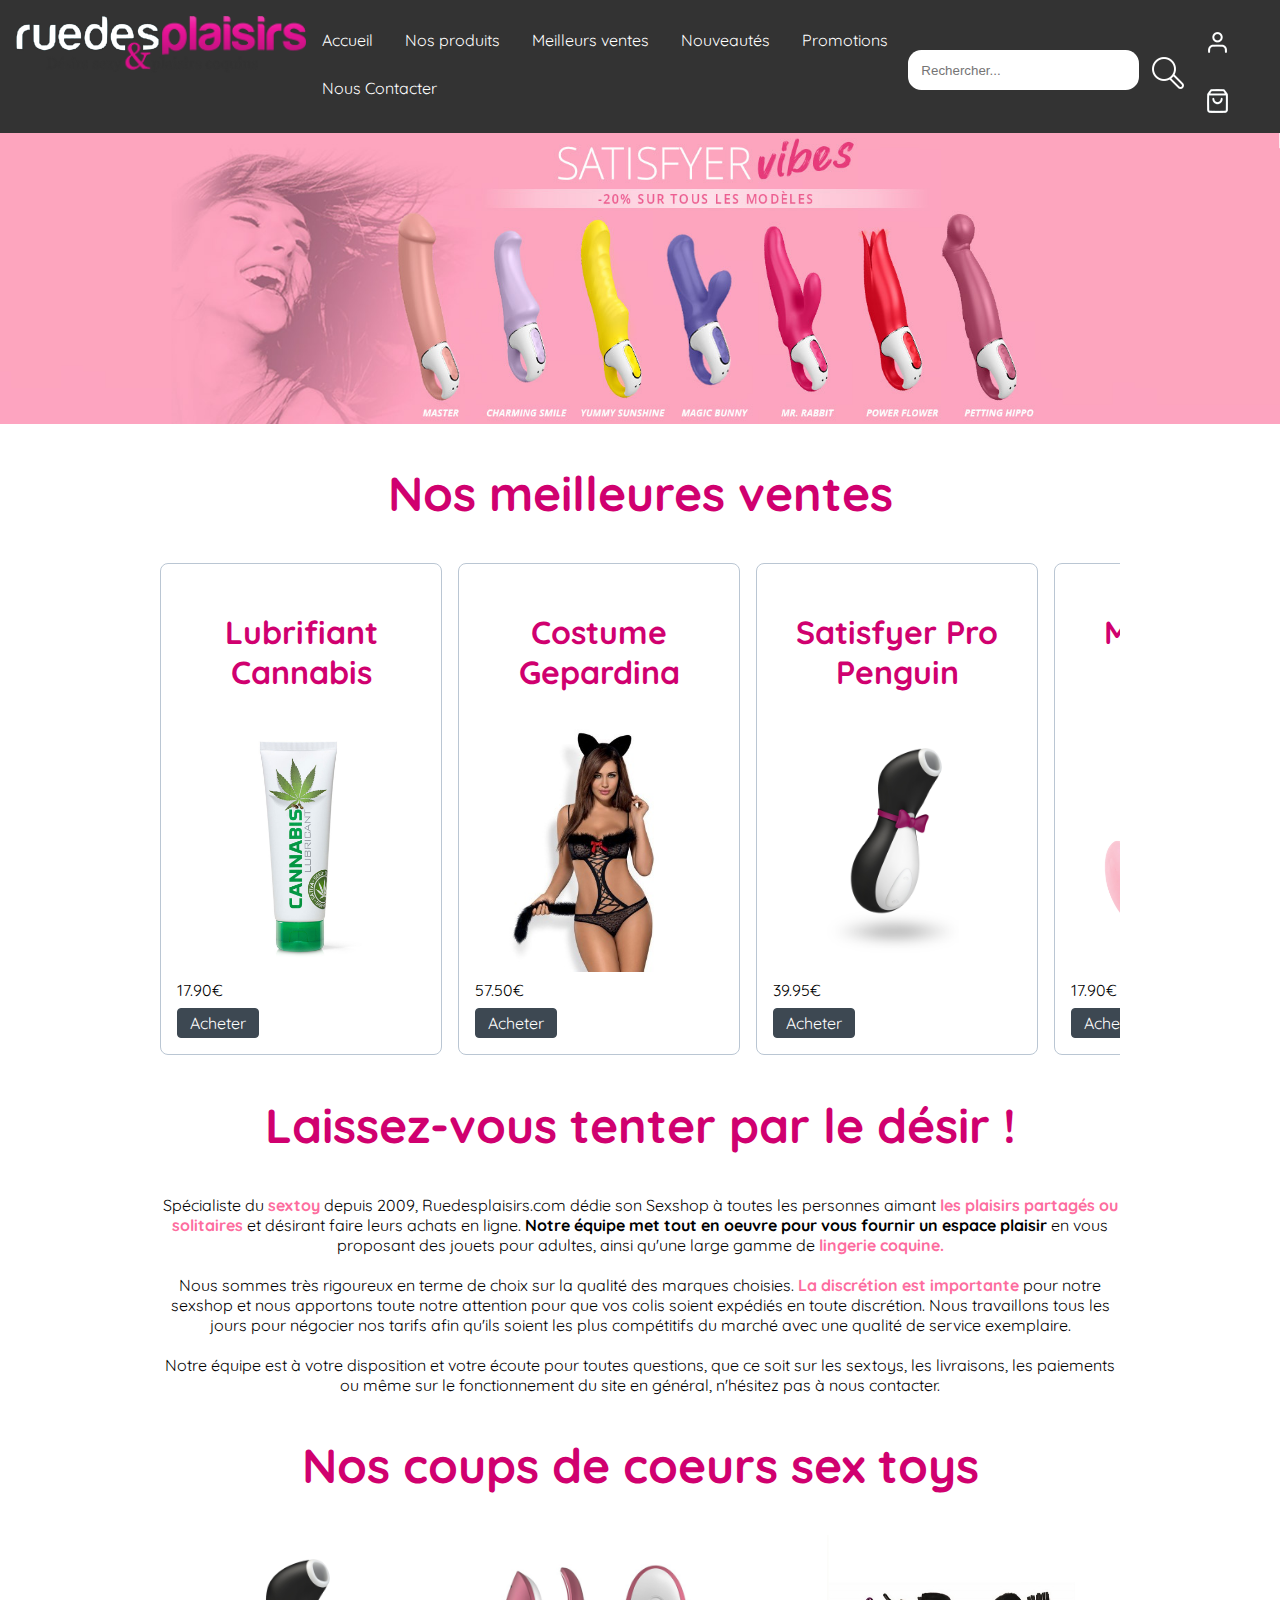
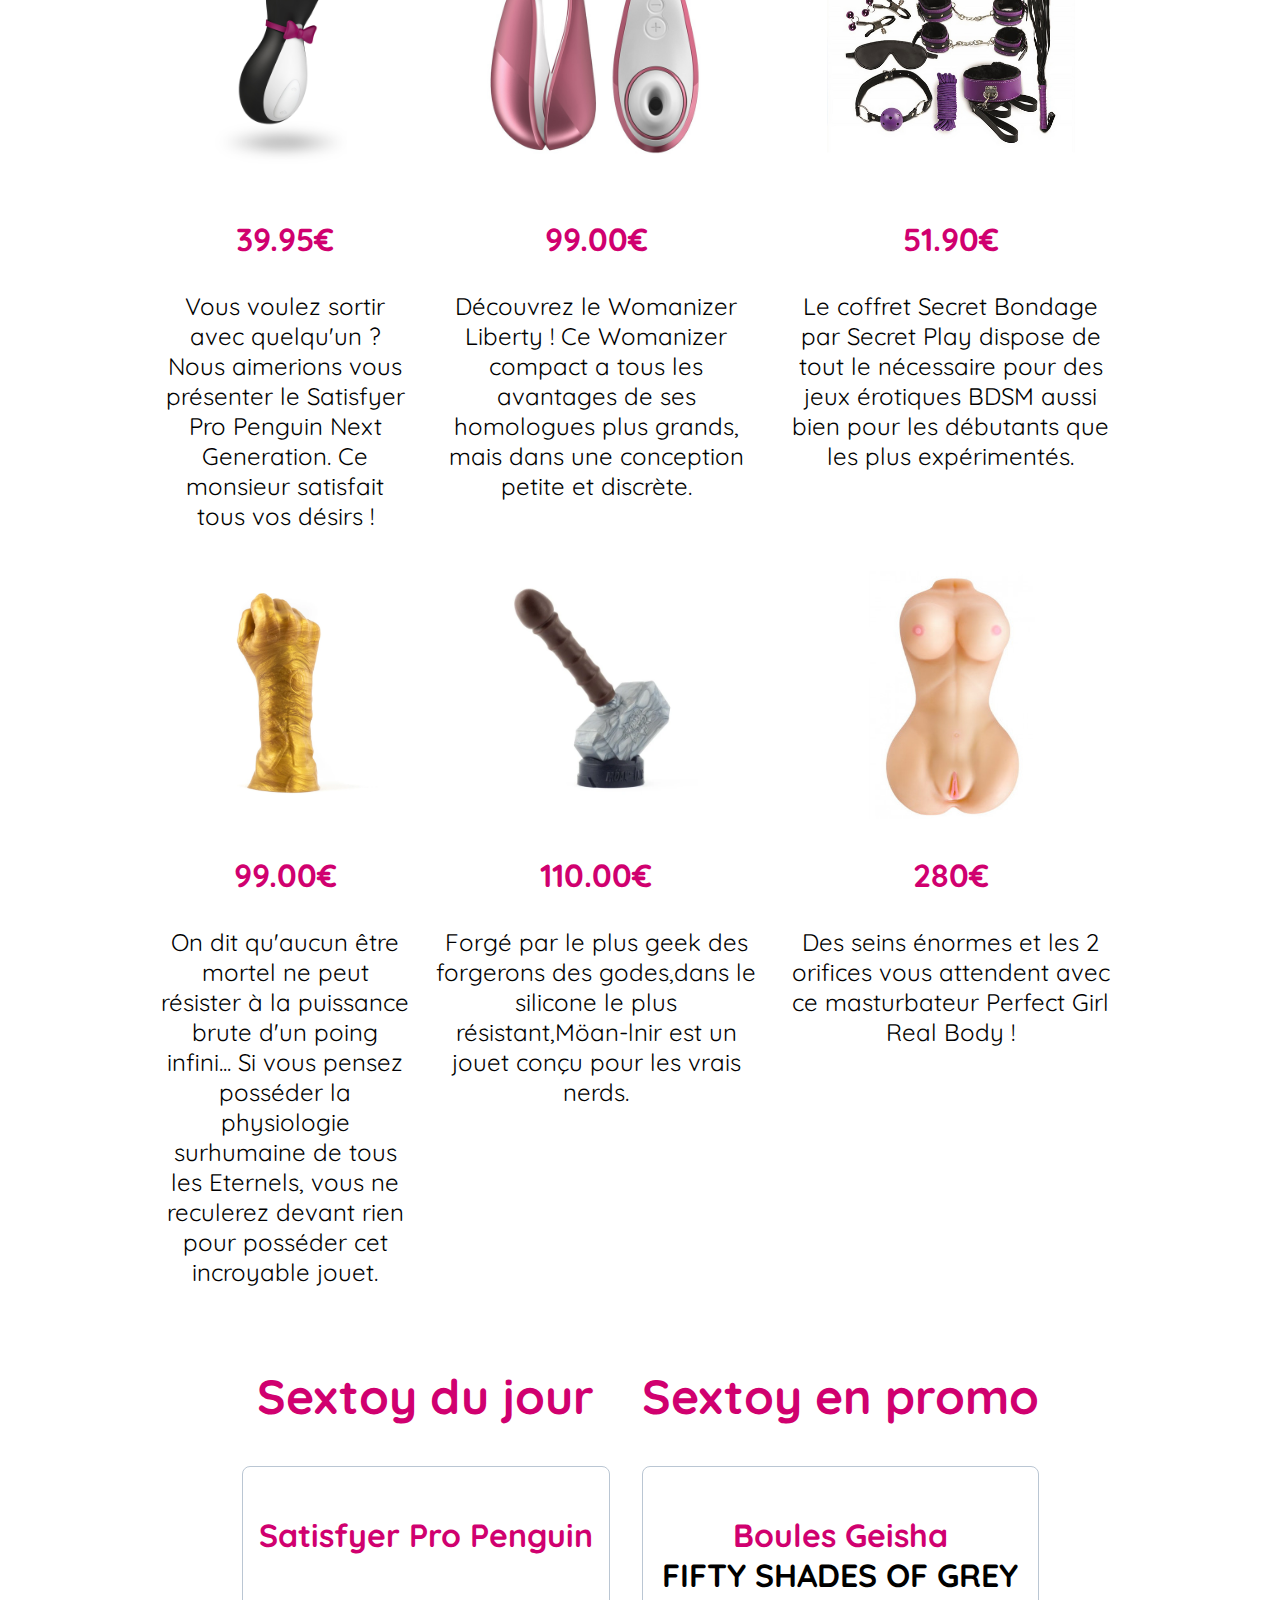
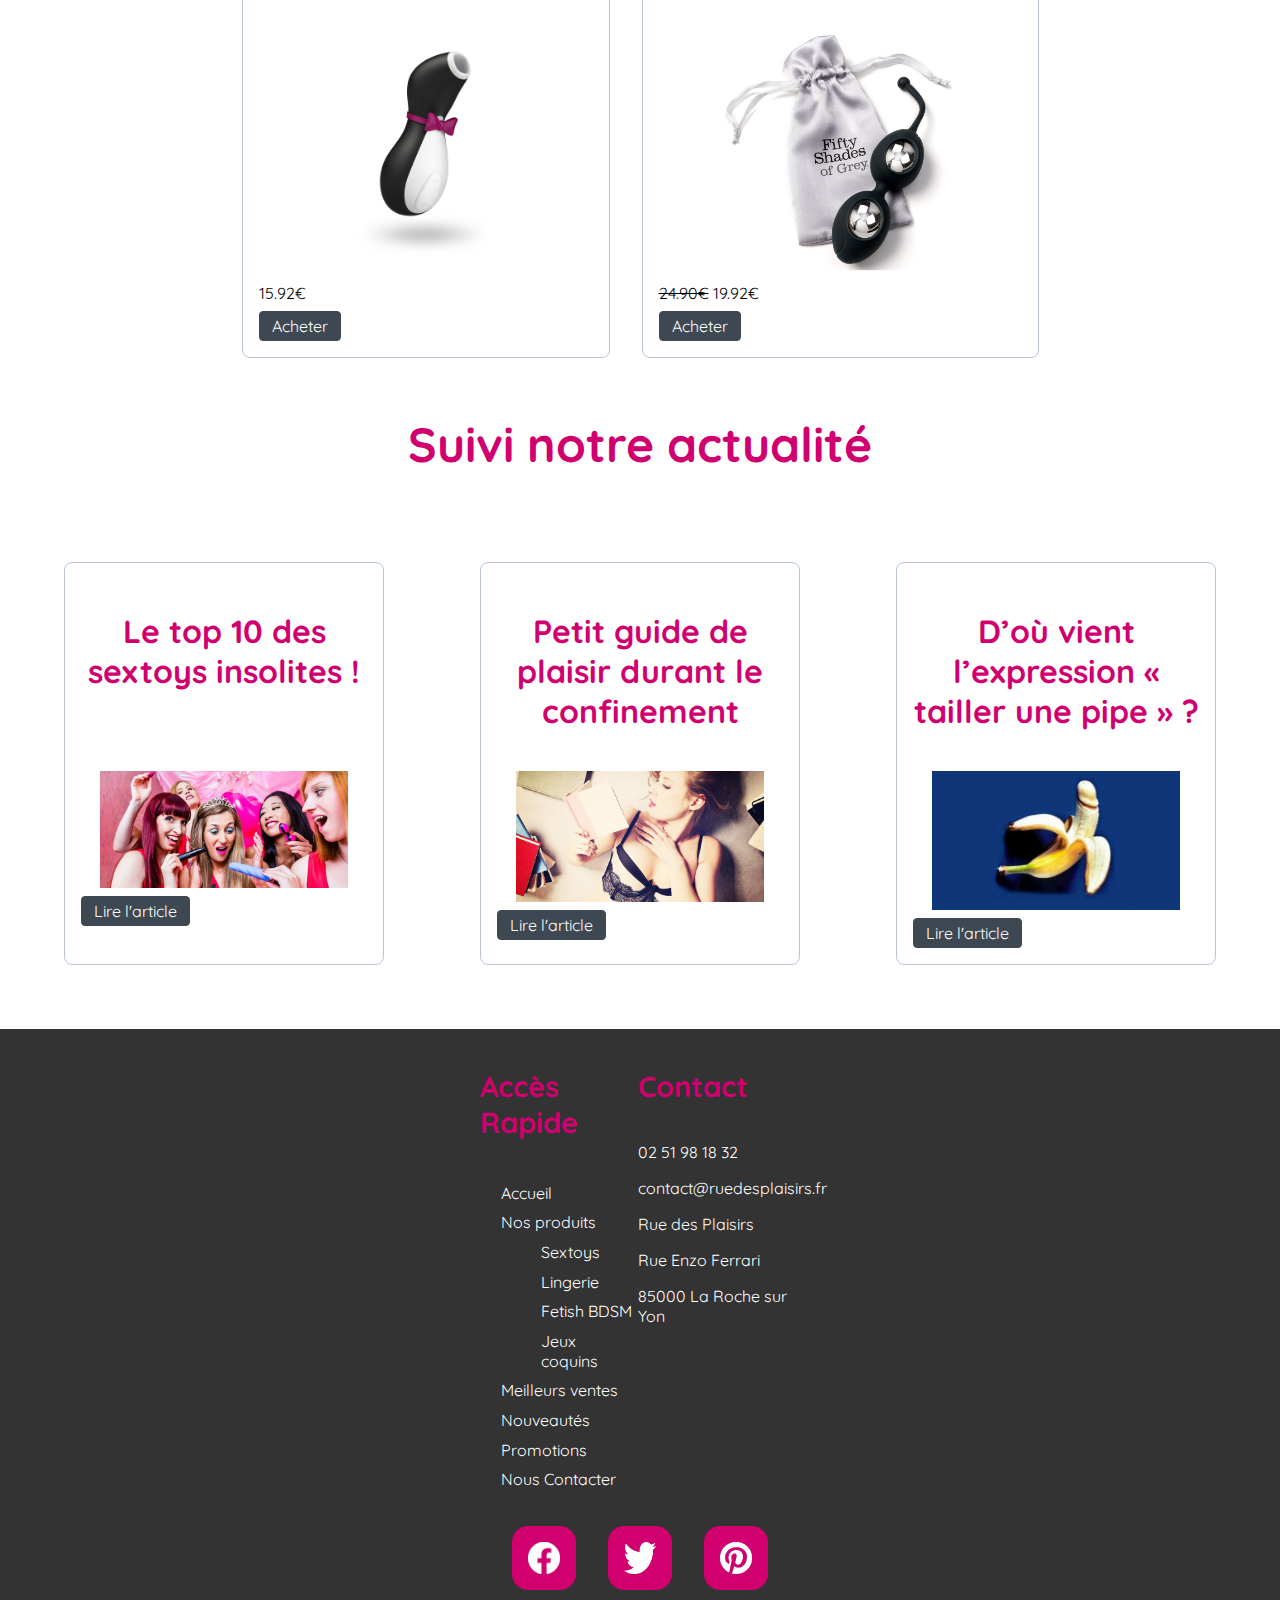
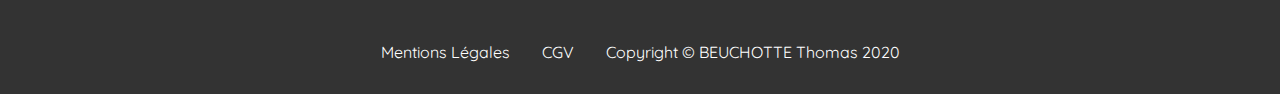
<file: index.html>
<!DOCTYPE html>

<html lang="fr">
<head>
	<meta name="Accueil" content="Page d'accueil permettant d'acheter des outils pour procurer du plaisir sexuel à soi et son partenaire.">
	<meta charset="utf-8" />
	<meta name="viewport" content="width=device-width, initial-scale=1">  
	<meta name="robots" content="noindex, nofollow">
	<link href="https://fonts.googleapis.com/css2?family=Quicksand&display=swap" rel="stylesheet">
	<link rel="icon" href="img/favicon.ico" type="image/x-icon">
	<link rel="stylesheet" href="CSSSiteWeb.css" />

	<title>Rue des Plaisirs</title>
</head>
<body>

	<div class="corps" id="index_corps" >
		<!--
		<div class="grid-container">
			<div class="grid-item">
				<div class="logo_principal" id="logo_principal">
					<img src="img/logo2.png" alt="logo_principal">
				</div>
			</div>
			
			<div class="grid-item">
				<div class="search" id="search"> 
					<input type="search" id="search_bar"  name="search_bar" placeholder="Rechercher..." >
					 <img  src="img/search.svg" alt="search"/>
				</div>
			</div>

			<div class="grid-item">
				<div class="logo_header">
					<a href="#"> <img src="img/ico_top_compte.png" alt="logo_compte"/></a>
					<a href="#"> <img src="img/panier.png" alt="logo_panier"/></a>
				</div>
			</div>
	    </div> -->

		<div class="head">

	
			<div class="logo_principal" id="logo_principal">
					<img src="img/logo2.png" alt="logo_principal">
			</div>

		
			<nav class="navigation" aria-label="Primary">	
					<a href="#">Accueil</a>
					<div class="dropdown">
						<button class="dropbtn">Nos produits</button>
		  				<div class="dropdown-content">
		  					<a href="#">Sextoys</a>
		  					
						    <a href="#">Lingerie</a>
						    <a href="#">Fetish BDSM</a>
						    <a href="#">Jeux coquins</a>
						</div>
					</div>
					
					<a href="#">Meilleurs ventes </a>
					<a href="#">Nouveautés</a>
					<a href="#">Promotions</a>
					<a href="#">Nous Contacter</a>
			
			</nav> 

			<nav class="navigation_mobile" aria-label="Primary">	
				<div class="dropdown">
					<button class="dropbtn">Accueil</a></button>
					<div class="dropdown-content">

						<div class="dropdown_2">
							<a href="#" class="dropbtn_2">Nos produits</a>
				  				<div class="dropdown-content_2">
				  					<a href="#">Sextoys</a>
								    <a href="#">Lingerie</a>
								    <a href="#">Fetish BDSM</a>
								    <a href="#">Jeux coquins</a>
								</div>
						 </div>
					
						<a href="#">Meilleurs ventes </a>
						<a href="#">Nouveautés</a>
						<a href="#">Promotions</a>
						<a href="#">Nous Contacter</a>
					</div>
				</div>





			</nav> 

			<!--
			<div class="search" id="search"> 
				<input type="search" id="search_bar"  name="search_bar" placeholder="Rechercher..." >
				 <img  src="img/search2.png" alt="search"/>
			</div>-->
			
			    <div class="container">
			     	<form role="search" method="get" class="search-form form" action="">
				       <input type="search" class="search-field" placeholder="Rechercher..." value="" name="s" title="" />
				      <input type="submit" class="search-submit button" value="" />

			    	</form>
			    </div>
			<div class="logo_header">
				<a href="#"> <img src="img/user.png" alt="logo_compte"/></a>
				<a href="#"> <img src="img/shop_bag.png" alt="logo_panier"/></a>
			</div>
			
		</div>
		 <!-- emplacement pour carrousel  -->
        <div id="slider">
        	<figure class="wrapper">
                <img src="img/bd_accueil_2.jpg" alt="diapo 2">
            </figure>
        </div>
		<div class="meilleursVente">
	    	<h2>Nos meilleures ventes</h2>

	    	<section class="carousel">
	            <ul class="carousel-items">
	                <li class="carousel-item">
	                    <div class="card">
	                        <h3 class="card-title">Lubrifiant Cannabis</h3>
	                        <img src="img/lubrifiant_cannabis.jpg" alt="lubrifiant" />
	                        <div class="card-content">
	                            <p>17.90€</p>
	                            <a href="#" class="button">Acheter</a>
	                        </div>
	                    </div>
	                </li>
	                <li class="carousel-item">
	                    <div class="card">
	                        <h3 class="card-title">Costume Gepardina</h3>
	                        <img src="img/costume.jpg" alt="costume"/>
	                        <div class="card-content">
	                            <p>57.50€</p>
	                            <a href="#" class="button">Acheter</a>
	                        </div>
	                    </div>
	                </li>
	                <li class="carousel-item">
	                    <div class="card">
	                        <h3 class="card-title">Satisfyer Pro Penguin</h3>
	                        <img src="img/pinguin_satisfyer.jpg" alt="pinguin"/>
	                        <div class="card-content">
	                            <p>39.95€</p>
	                            <a href="#" class="button">Acheter</a>
	                        </div>
	                    </div>
	                </li>
	                <li class="carousel-item">
	                    <div class="card">
	                        <h3 class="card-title">Mini Canard Vibrant</h3>
	                        <img src="img/canard_rose.jpg" alt="canard" />
	                        <div class="card-content">
	                            <p>17.90€</p>
	                            <a href="#" class="button">Acheter</a>
	                        </div>
	                    </div>
	                </li>
	                <li class="carousel-item">
	                    <div class="card">
	                        <h3 class="card-title">Vibromasseur Rabbit</h3>
	                        <img src="img/vibromasseur.jpg" alt="vibromasseur" />
	                        <div class="card-content">
	                            <p>19.90€</p>
	                            <a href="#" class="button">Acheter</a>
	                        </div>
	                    </div>
	                </li>
	                <li class="carousel-item">
	                    <div class="card">
	                        <h3 class="card-title">Intimy Phospho</h3>
	                        <img src="img/phospho.jpg" alt="phospho"/>
	                        <div class="card-content">
	                            <p>6.90€</p>
	                            <a href="#" class="button">Acheter</a>
	                        </div>
	                    </div>
	                </li>
	                <li class="carousel-item">
	                    <div class="card">
	                        <h3 class="card-title">Masturbateur Main</h3>
	                        <img src="img/masturbateur.jpg" alt="masturbateur" />
	                        <div class="card-content">
	                            <p>62.90€</p>
	                            <a href="#" class="button">Acheter</a>
	                        </div>
	                    </div>
	                </li>
	                <li class="carousel-item">
	                    <div class="card">
	                        <h3 class="card-title">Plug Anal</h3>
	                        <img src="img/plug_anal.jpg" alt="plug" />
	                        <div class="card-content">
	                            <p>15.92€</p>
	                            <a href="#" class="button">Acheter</a>
	                        </div>
	                    </div>
	                </li>
	            </ul>
	        </section>
		</div>

	    <div class="description">
	    	<h2>Laissez-vous tenter par le désir !</h2>
	    	<p>
	    		Spécialiste du <b class="rose">sextoy </b>depuis 2009, Ruedesplaisirs.com dédie son Sexshop à toutes les personnes aimant <b class="rose">les plaisirs partagés ou solitaires</b> et désirant faire leurs achats en ligne. <b>Notre équipe met tout en oeuvre pour vous fournir un espace plaisir</b> en vous proposant des jouets pour adultes, ainsi qu'une large gamme de <b class="rose">lingerie coquine. </b>
	    		<br><br>
	    		Nous sommes très rigoureux en terme de choix sur la qualité des marques choisies.<b class="rose"> La discrétion est importante </b> pour notre sexshop et nous apportons toute notre attention pour que vos colis soient expédiés en toute discrétion. Nous travaillons tous les jours pour négocier nos tarifs afin qu'ils soient les plus compétitifs du marché avec une qualité de service exemplaire.
				<br><br>
	    		Notre équipe est à votre disposition et votre écoute pour toutes questions, que ce soit sur les sextoys, les livraisons, les paiements ou même sur le fonctionnement du site en général, n'hésitez pas à nous contacter.
	    	</p>
	    </div>
		<div class="contenu">	
			<h2>Nos coups de coeurs sex toys</h2>
			<div class="coup_de_coeur">
				<div class="pinguin">
					<img src="img/pinguin_satisfyer.jpg" alt="pinguin">
					<h3>39.95€</h3>
					<p>
						Vous voulez sortir avec quelqu'un ?
						Nous aimerions vous présenter le Satisfyer Pro Penguin Next Generation. 
						Ce monsieur satisfait tous vos désirs !	
					</p>
				</div>

				<div class = "womanizer">
					<img src="img/womanizer.jpg" alt="womanizer">
					<h3>99.00€</h3>
					<p>
						Découvrez le Womanizer Liberty ! 
						Ce Womanizer compact a tous les avantages de ses homologues plus grands, mais dans une conception petite et discrète.
					</p>
				</div>

				<div class="bondage">
					<img src="img/bondage.png" alt="bondage">
					<h3>51.90€</h3>
					<p>
						Le coffret Secret Bondage par Secret Play dispose de tout le nécessaire pour des jeux érotiques BDSM aussi bien pour les débutants que les plus expérimentés.
					</p>
				</div>

				<div class="infinity">
					<img src="img/infinity.png" alt="infinity">
					<h3>99.00€</h3>
					<p>
						On dit qu'aucun être mortel ne peut résister à la puissance brute d'un poing infini...
						Si vous pensez posséder la physiologie surhumaine de tous les Eternels, vous ne reculerez devant rien pour posséder cet incroyable jouet.
					</p>
				</div>

				<div class="hammer">
					<img src="img/hammer.png" alt="hammer">
					<h3>110.00€</h3>
					<p>
						Forgé par le plus geek des forgerons des godes,dans le silicone le plus résistant,Möan-lnir est un jouet conçu pour les vrais nerds.
					</p>
				</div>

				<div class= "body_gonflable">
					<img src="img/body.jpg" alt="body_gonflable">
					<h3>280€</h3>
					<p>		
					Des seins énormes et les 2 orifices vous attendent avec ce masturbateur Perfect Girl Real Body !
					</p>

				</div>

			</div>
		</div>
		<div class="miseEnAvant">

			<div class="miseEnAvant_content">
				<h2>Sextoy du jour</h2>
				<div class="card">
	                <h3 class="card-title">Satisfyer Pro Penguin</h3>
	                <img src="img/pinguin_satisfyer.jpg" alt="plug" />
	                <div class="card-content">
	                    <p>15.92€</p>
	                    <a href="#" class="button">Acheter</a>
	                </div>

				</div>
			</div>
			<div class="miseEnAvant_content">
				<h2>Sextoy en promo</h2>
				<div class="card">
	                <h3 class="card-title">Boules Geisha
	                	<br><font color="black" >FIFTY SHADES OF GREY</font></h3>

	                <img src="img/fifty_shades.jpg" alt="geisha" />
	                <div class="card-content">
	                    <p><strike>24.90€</strike> 19.92€</p>
	                    <a href="#" class="button">Acheter</a>
	                </div>
				</div>
			</div>
		</div>

	
		<div class="blog">
			<h2>Suivi notre actualité</h2>
			<div class ="presentation">
				<div class ="article">
					<h3>Le top 10 des sextoys insolites !</h3>
					<img src="img/insolites.jpg" alt="blog_1"/><!-- --> 
					<a href="https://blog.ruedesplaisirs.com/sextoy/top10-des-sextoys-insolites/"  target="_blank" class="button">Lire l'article</a>
				</div>
				<div class ="article">
					<h3>Petit guide de plaisir durant le confinement</h3>
					<img src="img/girl_confinement.jpg" alt="blog_2"  /> <!---->
					<a href=" https://blog.ruedesplaisirs.com/actualites-sexo/guide-survie-pour-couples-celibataires-situation-de-confinement/"  target="_blank" class="button">Lire l'article</a>
				</div>
				<div class ="article">
					<h3>D’où vient l’expression « tailler une pipe » ?</h3>
					<img src="img/pipe.jpg" alt="blog_3"/> <!-- -->
					<a href="https://blog.ruedesplaisirs.com/actualites-sexo/origine-expression-tailler-une-pipe/" target="_blank"   class="button">Lire l'article</a>
				</div>
			</div>
		</div>
	</div>

	<footer>
			<div class="footer">
				<div class="footer_content">
 					<h4>Accès Rapide</h4>
 					<ul class="ul_principal">
						<li> <a href="#">Accueil</a></li>
						<li><a href="#">Nos produits</a></li>
							<ul class="ul_secondaire">
								<li><a href="#">Sextoys</a></li>
								<li><a href="#">Lingerie</a></li>
								<li><a href="#">Fetish BDSM</a></li>
								<li><a href="#">Jeux coquins</a></li>
							</ul>
						<li><a href="#">Meilleurs ventes </a></li>
						<li><a href="#">Nouveautés</a></li>
						<li><a href="#">Promotions</a></li>
						<li><a href="#">Nous Contacter</a></li>
					</ul>	
				</div>
				<div class="footer_content">

					<h4>Contact</h4>			
					<div class="info_contact">
						<p>02 51 98 18 32 </p>
						<p>contact@ruedesplaisirs.fr</p>
						<p>Rue des Plaisirs </p>
						<p>Rue Enzo Ferrari </p>
						<p>85000 La Roche sur Yon</p>
					</div>
				</div>				
			</div>

			<div class="footer_middle">
					<div class="facebook">
					<a href="#" rel="noopener">
						<img src="img/facebook.png" alt="facebook" width="32" height="32"></a>
					</div>
					<div class="Twitter">
						<a href="#" rel="noopener">
						<img src="img/twitter.png" alt="twitter" width="32" height="32"></a>
					</div>
					<div class="Pinterest">
						<a href="#" rel="noopener">
						<img src="img/pinterest2.png" alt="pinterest" width="32" height="32"></a>
					</div>
					
			</div>
			<div class="footer_bottom">
				<a href="#"   rel="noopener"><p>Mentions Légales </p></a>
				<a href="#"   rel="noopener"><p> CGV </p></a>
				<p> Copyright © BEUCHOTTE Thomas 2020</p>
			</div>
	</footer>
</body>					
</html>
</file>
<file: CSSSiteWeb.css>
html{
	font-size: 62.5%;
	scroll-behavior: smooth;
}

body {
	margin:0em;
	font-size:1.6em;
	font-family: 'Quicksand', sans-serif;
}	



.head{
	display: flex;
	flex-direction:column; 
	text-align: center;
	overflow: hidden;
	background-color: #333;
	padding-top: 1em;
	padding-left: 1em;
	padding-right: 1em;
	justify-content: space-between;
}

.logo_header img{
	margin: 1em;
}


/*Code search bar*/
.container {
  width: auto;
  margin:auto;
}

input[type="search"] {
  border-radius: 1em 1em 1em 1em;
  border: 1px solid transparent;
  width: 100%;
  padding: 0.375rem 1.25rem;
  margin-right: 1em;
}
input[type="search"]:focus {
  transition: all 0.5s;
  box-shadow: 0 0 40px #D0006F;
  border-color: transparent;
  outline: none;
}

form.search-form {
  display: flex;
  justify-content: center;
}

input.search-field {
  flex-shrink: 0;
  height: 3em;

}

input.search-submit {
	padding: 1em 2em;
	border-radius: 0em 1em 1em 0em;
}
.container .button {
  border: 0em solid transparent;
  background:url(img/search4.png);
  background-repeat: no-repeat;
  margin-top: 0.5em;
}

.button:hover,
.button:active,
.button:focus {
  cursor: pointer;
  outline: none;
}
/*fin code */


.search{
	justify-content: center;
}
.search input {
    padding: 0.5em;
    border-radius: 10px 10px 10px 10px;
 	margin-bottom: 2em;
}

.search img{
	
    width: 2em;
    height: 2em;
    padding: 0;
}

/* navigation */

.navigation{
	display: none ;
}

.navigation a {
  float: left;
  font-size: 16px;
  color: white;
  text-align: center;
  padding: 14px 16px;
  text-decoration: none;	
 
}


 
.navigation_mobile{
	display: block;
	margin:auto;
}

.navigation_mobile a{
	 float: left;
  font-size: 16px;
  color: white;
  text-align: center;
  padding: 14px 16px;
  text-decoration: none;	
}


/* dropdown  */

.dropdown {
	float: left;
  overflow: hidden;
}


/* bouton Dropdown  */
.dropbtn {
  font-size: 16px;
  border: none;
  outline: none;
  color: white;
  padding: 14px 16px;
  background-color: inherit;
  font-family: inherit; 
  margin: 0; 
}

.dropbtn_2 {
    font-size: 16px;
    border: none;
    outline: none;
    color: black;
    padding: 14px 16px;
    background-color: inherit;
    font-family: inherit;
    margin: 0;
}

.dropdown:hover .dropbtn {
  background-color: #FD6C9E;
}

.dropdown_2:hover .dropbtn_2 {
  background-color: #FD6C9E;
}

/*contenu Dropdown  (cacher par default) */
.dropdown-content {
  display: none;
  position: absolute;
  background-color: #f9f9f9;
  min-width: 10em;
  box-shadow: 0px 8px 16px 0px rgba(0,0,0,0.2);
  z-index: 1;
}

/*contenu Dropdown  (cacher par default) */
.dropdown-content_2 {
  display: none;
  position: relative;
  background-color: #f9f9f9;
  min-width: 10em;
  box-shadow: 0px 8px 16px 0px rgba(0,0,0,0.2);
  z-index: 2;
}

/*contenu du dropdown*/
.dropdown-content a {
  float: none;
  color: black;
  padding: 12px 16px;
  text-decoration: none;
  display: block;
  text-align: left;
}


.dropdown-content a:hover {
  background-color: #ddd;
}

.dropdown:hover .dropdown-content {
  display: block;
}


/*dropdown 2 */



/* bouton Dropdown  */
.dropbtn_2 {
  font-size: 16px;
  border: none;
  outline: none;
  color: white;
  padding: 14px 16px;
  background-color: inherit;
  font-family: inherit; 
  margin: 0; 
}


.navigation a:hover, .dropdown_2:hover .dropbtn_2 {
  background-color: #FD6C9E;
}

.navigation a:hover, .dropdown_2:hover  .dropdown-content_2 {
 display: block;

}

/*contenu du dropdown*/
.dropdown-content_2 a {
  float: none;
  color: black;
  padding: 12px 16px;
  text-decoration: none;
  display: block;
  text-align: left;
 z-index: 2;
}


.dropdown-content_2 a:hover {
  background-color: #ddd;
}



/******/
.description{
	text-align: center;
}


.miseEnAvant{
	display: flex;
	justify-content: center;

}

.miseEnAvant_content{
	padding: 1em 10em;
}


/*carrousel*/
div#slider>figure.wrapper {
    position: relative;
    width: 500%;
    margin: 0;
    padding: 0;
    font-size: 0;
    text-align: left;
    /*animation: 30s slidy infinite;*/
}

div#slider {
    width: 100%;
    overflow: hidden;
}

figure {
    display: block;
    margin-block-start: 1em;
    margin-block-end: 1em;
    margin-inline-start: 40px;
    margin-inline-end: 40px;
}

div#slider>figure>img {
    width: 20%;
    height: auto;
    float: left;
}

@keyframes slidy {
    0% {
        left: 0%;
    }

    20% {
        left: 0%;
    }

    25% {
        left: -100%;
    }

    45% {
        left: -100%;
    }

    50% {
        left: -200%;
    }

    70% {
        left: -200%;
    }

    75% {
        left: -300%;
    }

    95% {
        left: -300%;
    }

    100% {
        left: -400%;
    }
}


/*mmeilleur ventes*/

a.button {
    align-items: center;
    background-color: #3d4852;
    border: 1px solid #3d4852;
    border-radius: 4px;
    color: white;
    cursor: pointer;
    display: inline-flex;
    padding: 0.25em 0.75em;
    text-decoration: none;
}

a.button:hover {
    background-color: #58636F;
    box-shadow: 0 0 2px 2px #bac6d3;
}


.carousel ul {
    margin: 0 0 1.5em;
    padding: 0;
}

.carousel li {
    display: inline-block;
}


.card img {
    height: auto;
    margin-bottom: 0.5em;
    max-width:15.5em;
    max-height: 15.5em;
    display: block;
	margin-left: auto;
	margin-right: auto;


}

.card p {
    margin: 0 0 .5em;
}

.card h3{
	height:2.5em;
	font-size:2em;
}

.card {
    border: 1px solid #bac6d3;
    border-radius: 8px;
    padding: 1em;
    
}

/* flex Carousel */

.carousel-items {
    display: flex;
    overflow-x: scroll;
    padding: 1em 0;
    scroll-snap-type: x mandatory;
}

.carousel-item {
    flex: 1 0 250px;
    margin-left: 1em;
    scroll-snap-align: start;
}

::-webkit-scrollbar-track {
    background-color: #F5F5F5;
}

::-webkit-scrollbar {
    height: 6px;
    background-color: #F5F5F5;
}

::-webkit-scrollbar-thumb {
    background-color: #3d4852;
    border-radius: 2em;
}


/*header */
.grid-container {
    display: grid;
	text-align: center;
}


.rose{
	color: #FD6C9E;
}

h2{
	font-size:  3em;
}

h3{
	font-size:  2em;
}

h2,h3{
	text-align: center;
	color:  #D0006F;
	
}

h4{
	font-size: 1.8em;
	color : #D0006F;
}

/* contenu coups de coeurs*/

.coup_de_coeur{
	display: grid;
	text-align: center;
	
	justify-items: center;
    margin-left: auto; 
    margin-right: auto; 
    max-width: 100%;
}

.coup_de_coeur p{
	font-size: 1.5em;
}

.coup_de_coeur img {


	max-width:15.5em;
    max-height: 15.5em;
	
}




/*Blog*/
.presentation{
	display: flex;
	margin:auto;
	padding: 3em 1em;
	flex-wrap: wrap;
	box-sizing: border-box;
	justify-content: center;
}

.article img{
	height: auto;
    margin-bottom: 0.5em;
    max-width: 15.5em;
    max-height: 15.5em;
    display: block;
    margin-left: auto;
    margin-right: auto;
  
}
.article{
	width: 20em;
    margin-left: auto;
	margin-right: auto;
	margin-bottom: 1em;
    box-sizing: border-box;
    color: #fff;

    border: 1px solid #bac6d3;
    border-radius: 8px;
    padding: 1em;

}

.article h3{
	height:4em;
	font-size:2em;
}



/* footer*/
footer{
	color: white;
	overflow: hidden;
	background-color: #333;
	text-decoration: none;
}

.footer{
	
	display: flex;
	padding: 0em 0em 0em 0em;
	flex-direction: column;
	text-align: center;
}


.ul_principal{
	padding-left:1em;
}

.footer_content a{
	text-decoration: none;
    outline: none;
    color: #fff;

}

.footer_content li{
    list-style: none;
    padding: 0.3em;
}

.footer_content{
    min-width:  20%;
    
    box-sizing: border-box;
    color: #fff;

}

.footer_middle{
	display: flex;
	justify-content: center;
}
.footer_middle img {
	width: 2em;
    height: 2em;
    margin: 1em;
   
    padding: 1em;
    border-radius: 1em;

	background-color: #D0006F;
}


.footer_bottom{
	display: flex;
	flex-direction: row;
	justify-content: center;

}

.footer_bottom a {
	text-decoration: none;
}

.footer_bottom p{
	text-align: center;

	color: white;
	padding: 1em;
}


.miseEnAvant{
	flex-direction: column;
}

.miseEnAvant_content {
    padding: 1em 1em;
}





/* Media Queries
--------------------------------------------- */
@media screen and (min-width: 20em) { 



/*header*/

.search input{
	width:100%;
}

figure{
	zoom:150%;
}





/*contenu*/
.coup_de_coeur{
	grid-template-columns: repeat(1, 1fr);
	grid-gap: 1em;
	grid-auto-rows: minmax(10em, auto);	
}

 .carousel{
	margin-right: 1em;
	margin-left: 1em;
}




.presentation{
	flex-direction: column;
}




.ul_principal li{
	display: inline-block;
}

.ul_secondaire{
	display: none;
}


}


@media screen and (min-width:   70em) { 

body{
	font-size:1.6em;
}

.search input{
	   width:70%;
}

.head{
	display: flex;
	flex-direction: row;
}

 .navigation{
 	display: block ;
 }

.navigation_mobile{
	display: none;
}
.carousel{
	margin-right: 10em;
	margin-left: 10em;
}

/* contenu */

.description p{
	align-items: center;
	padding-right: 10em;
	padding-left: 10em;
}


.coup_de_coeur{
	grid-template-columns: minmax(10em, auto);
	grid-auto-rows: minmax(10em, auto);
	grid-row-gap: 1em;

	padding-right: 10em;
	padding-left: 10em;
}

.pinguin{
	grid-column: 1;
	grid-row: 1;

	
}
.womanizer{
	grid-column: 2;
	grid-row: 1;
}

.bondage{
	grid-column: 3;
	grid-row: 1;
}

.infinity{
	grid-column: 1;
	grid-row: 2;

}
.hammer{
	grid-column: 2;
	grid-row: 2;
}

.body_gonflable{
	grid-column: 3;
	grid-row: 2;
}

.miseEnAvant{
	flex-direction: row;
}

.presentation{
	flex-direction: row;
}


.footer{
	margin:auto;
    padding: 0em 30em 0em 30em;
	box-sizing: border-box;
	flex-direction: row;
	justify-content: space-between;
	text-align: left;
}

.footer_content li {
    display: list-item;

}

.ul_secondaire{
	display: block;
}

}

@media screen and (min-width: 120em) { 
	

}
</file>
